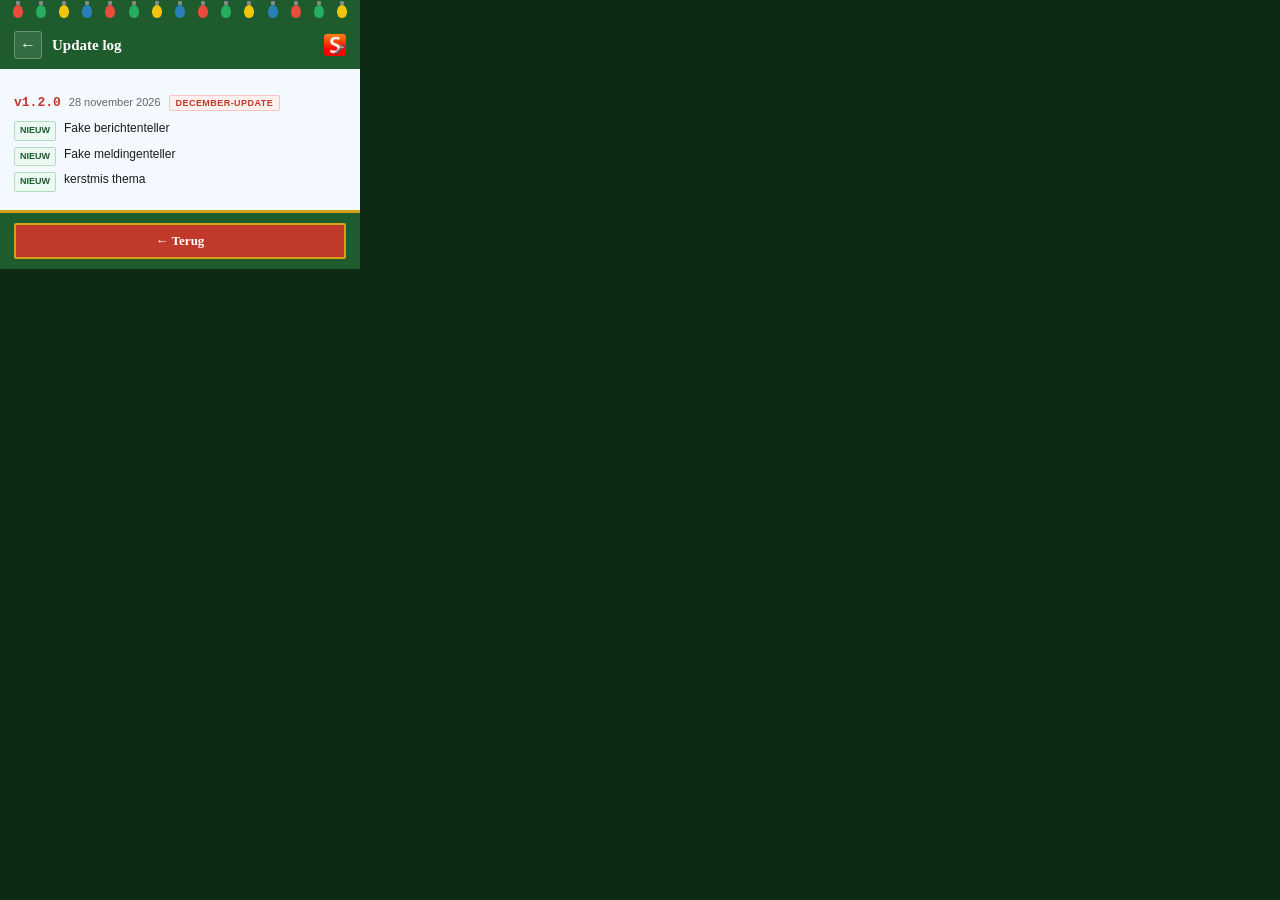
<file: popup/update.html>
<!DOCTYPE html>
<html lang="nl">
<head>
  <meta charset="UTF-8" />
  <title>Smartschool Mod – Update log</title>
  <link rel="stylesheet" href="popup.css" />
  <style>
    body { width: 360px; }

    /* Sneeuw ook hier */
    .snow { position: fixed; top: 0; left: 0; right: 0; pointer-events: none; z-index: 999; display: flex; justify-content: space-around; }
    .snow span { color: #fff; font-size: 11px; opacity: 0; animation: val linear infinite; }
    .snow span:nth-child(1)  { animation-duration: 5.1s; animation-delay: 0.0s; }
    .snow span:nth-child(2)  { animation-duration: 6.3s; animation-delay: 0.6s; }
    .snow span:nth-child(3)  { animation-duration: 4.8s; animation-delay: 1.2s; }
    .snow span:nth-child(4)  { animation-duration: 7.0s; animation-delay: 0.3s; }
    .snow span:nth-child(5)  { animation-duration: 5.5s; animation-delay: 1.8s; }
    .snow span:nth-child(6)  { animation-duration: 6.1s; animation-delay: 0.9s; }
    .snow span:nth-child(7)  { animation-duration: 4.4s; animation-delay: 2.1s; }
    .snow span:nth-child(8)  { animation-duration: 5.9s; animation-delay: 0.4s; }
    .snow span:nth-child(9)  { animation-duration: 7.2s; animation-delay: 1.5s; }
    .snow span:nth-child(10) { animation-duration: 5.0s; animation-delay: 2.8s; }
    .snow span:nth-child(11) { animation-duration: 6.6s; animation-delay: 0.1s; }
    .snow span:nth-child(12) { animation-duration: 4.9s; animation-delay: 3.2s; }

    /* Header */
    .updates-header {
      display: flex;
      align-items: center;
      gap: 10px;
      background: var(--groen);
      padding: 10px 14px;
    }
    .updates-header a {
      display: flex;
      align-items: center;
      justify-content: center;
      width: 28px;
      height: 28px;
      border: 1px solid rgba(255,255,255,0.25);
      border-radius: 3px;
      background: rgba(255,255,255,0.1);
      color: #fff;
      text-decoration: none;
      font-size: 16px;
      flex-shrink: 0;
      transition: background .12s;
    }
    .updates-header a:hover { background: rgba(255,255,255,0.22); }
    .updates-header strong {
      font-family: Georgia, serif;
      font-size: 15px;
      color: #fff;
      flex: 1;
    }
    .updates-header img { border-radius: 3px; }

    /* Lichtjes ook hier */
    .lights {
      display: flex;
      justify-content: space-around;
      align-items: center;
      padding: 5px 6px 3px;
      background: var(--groen);
    }
    .bulb {
      display: inline-block;
      width: 10px; height: 13px;
      border-radius: 50% 50% 45% 45%;
      position: relative;
    }
    .bulb::before {
      content: "";
      position: absolute;
      top: -4px; left: 3px;
      width: 4px; height: 4px;
      background: #888;
      border-radius: 1px;
    }
    .bulb.r { background: #e74c3c; animation: knipperR 1.4s ease-in-out infinite; }
    .bulb.g { background: #27ae60; animation: knipperG 1.7s ease-in-out infinite; animation-delay: .3s; }
    .bulb.y { background: #f1c40f; animation: knipperY 1.5s ease-in-out infinite; animation-delay: .6s; }
    .bulb.b { background: #2980b9; animation: knipperB 1.9s ease-in-out infinite; animation-delay: .1s; }

    /* Content */
    .updates-body {
      padding: 14px 14px 6px;
      background: var(--sneeuw);
    }

    .update-entry {
      padding: 12px 0;
      border-bottom: 1px solid #c8dac0;
    }
    .update-entry:last-child { border-bottom: none; }

    .update-top {
      display: flex;
      align-items: baseline;
      gap: 8px;
      margin-bottom: 8px;
      flex-wrap: wrap;
    }
    .update-version {
      font-size: 13px;
      font-weight: 700;
      color: var(--rood);
      font-family: "Courier New", monospace;
    }
    .update-date {
      font-size: 11px;
      color: var(--muted);
    }
    .update-badge {
      font-size: 9px;
      font-weight: 700;
      text-transform: uppercase;
      letter-spacing: .05em;
      padding: 2px 6px;
      border-radius: 2px;
    }
    .badge-major { background: #fdf0ef; color: var(--rood);  border: 1px solid #f5c5c0; }
    .badge-minor { background: #eef5ff; color: #2d5fb8;      border: 1px solid #c0d4f5; }
    .badge-fix   { background: #edfaf3; color: var(--groen); border: 1px solid #b0dcc0; }

    .update-changes {
      list-style: none;
      display: flex;
      flex-direction: column;
      gap: 4px;
    }
    .update-changes li {
      display: flex;
      gap: 8px;
      font-size: 12px;
      color: #1a1a1a;
      line-height: 1.5;
    }
    .change-tag {
      font-size: 9px;
      font-weight: 700;
      text-transform: uppercase;
      padding: 2px 5px;
      flex-shrink: 0;
      margin-top: 2px;
      border-radius: 2px;
    }
    .tag-new    { background: #edfaf3; color: var(--groen); border: 1px solid #b0dcc0; }
    .tag-fix    { background: #eef5ff; color: #2d5fb8;      border: 1px solid #c0d4f5; }
    .tag-remove { background: #fdf0ef; color: var(--rood);  border: 1px solid #f5c5c0; }
    .tag-change { background: #f8f0ff; color: #6b40c4;      border: 1px solid #d8b8f5; }

    /* Onderste balk */
    .updates-footer {
      padding: 10px 14px;
      background: var(--groen);
      border-top: 3px solid var(--goud);
    }
    .back-btn {
      display: block;
      width: 100%;
      background: var(--rood);
      color: #fff;
      border: 2px solid var(--goud);
      padding: 8px;
      font-family: Georgia, serif;
      font-size: 13px;
      font-weight: 700;
      text-align: center;
      text-decoration: none;
      border-radius: 2px;
      cursor: pointer;
      transition: background .12s;
    }
    .back-btn:hover { background: var(--rood2); }
  </style>
</head>
<body>

  <div class="snow" aria-hidden="true">
    <span>❄</span><span>❅</span><span>❆</span><span>❄</span><span>❅</span>
    <span>❆</span><span>❄</span><span>❅</span><span>❆</span><span>❄</span>
    <span>❅</span><span>❆</span>
  </div>

  <main>

    <div class="lights" aria-hidden="true">
      <span class="bulb r"></span><span class="bulb g"></span><span class="bulb y"></span>
      <span class="bulb b"></span><span class="bulb r"></span><span class="bulb g"></span>
      <span class="bulb y"></span><span class="bulb b"></span><span class="bulb r"></span>
      <span class="bulb g"></span><span class="bulb y"></span><span class="bulb b"></span>
      <span class="bulb r"></span><span class="bulb g"></span><span class="bulb y"></span>
    </div>

    <div class="updates-header">
      <a href="popup.html" title="Terug">←</a>
      <strong>Update log</strong>
      <img src="../icons/icon48.png" alt="" width="22" height="22" />
    </div>

    <div class="updates-body">

      <div class="update-entry">
        <div class="update-top">
          <span class="update-version">v1.2.0</span>
          <span class="update-date">28 november 2026</span>
          <span class="update-badge badge-major">december-update</span>
        </div>
        <ul class="update-changes">
          <li><span class="change-tag tag-new">Nieuw</span>Fake berichtenteller</li>
          <li><span class="change-tag tag-new">Nieuw</span>Fake meldingenteller</li>
          <li><span class="change-tag tag-new">Nieuw</span>kerstmis thema</li>
        </ul>
      </div>

    </div>

    <div class="updates-footer">
      <a class="back-btn" href="popup.html">← Terug</a>
    </div>

  </main>
</body>
</html>
</file>
<file: popup/popup.css>
/* Smartschool Mod – Kerst popup */
*, *::before, *::after { box-sizing: border-box; margin: 0; padding: 0; }

:root {
  --rood:    #c0392b;
  --rood2:   #a93226;
  --groen:   #1e5c2e;
  --groen2:  #2e7d42;
  --goud:    #d4a017;
  --goud2:   #f0c040;
  --sneeuw:  #f4f8ff;
  --ink:     #1a1a1a;
  --muted:   #666;
  --lijn:    #c8dac0;
}

/* ════════════════════════════════
   SNEEUW
   ════════════════════════════════ */
@keyframes val {
  0%   { transform: translateY(-20px) translateX(0);   opacity: 0; }
  5%   { opacity: 1; }
  95%  { opacity: 0.7; }
  100% { transform: translateY(640px) translateX(20px); opacity: 0; }
}

body {
  width: 320px;
  min-height: 100px;
  background: #0d2b14;
  font-family: "Segoe UI", Arial, sans-serif;
  font-size: 13px;
  color: var(--ink);
  overflow-x: hidden;
  position: relative;
}

.snow {
  position: fixed;
  top: 0; left: 0; right: 0;
  pointer-events: none;
  z-index: 999;
  display: flex;
  justify-content: space-around;
}
.snow span {
  color: #fff;
  font-size: 11px;
  opacity: 0;
  animation: val linear infinite;
}
.snow span:nth-child(1)  { animation-duration: 5.1s; animation-delay: 0.0s; }
.snow span:nth-child(2)  { animation-duration: 6.3s; animation-delay: 0.6s; }
.snow span:nth-child(3)  { animation-duration: 4.8s; animation-delay: 1.2s; }
.snow span:nth-child(4)  { animation-duration: 7.0s; animation-delay: 0.3s; }
.snow span:nth-child(5)  { animation-duration: 5.5s; animation-delay: 1.8s; }
.snow span:nth-child(6)  { animation-duration: 6.1s; animation-delay: 0.9s; }
.snow span:nth-child(7)  { animation-duration: 4.4s; animation-delay: 2.1s; }
.snow span:nth-child(8)  { animation-duration: 5.9s; animation-delay: 0.4s; }
.snow span:nth-child(9)  { animation-duration: 7.2s; animation-delay: 1.5s; }
.snow span:nth-child(10) { animation-duration: 5.0s; animation-delay: 2.8s; }
.snow span:nth-child(11) { animation-duration: 6.6s; animation-delay: 0.1s; }
.snow span:nth-child(12) { animation-duration: 4.9s; animation-delay: 3.2s; }
.snow span:nth-child(13) { animation-duration: 5.7s; animation-delay: 1.1s; }
.snow span:nth-child(14) { animation-duration: 6.8s; animation-delay: 2.4s; }
.snow span:nth-child(15) { animation-duration: 5.3s; animation-delay: 0.7s; }

/* ════════════════════════════════
   KERSTLICHTJES
   ════════════════════════════════ */
@keyframes knipperR { 0%,100% { opacity:1; box-shadow: 0 0 6px 2px #e74c3c; } 50% { opacity:.3; box-shadow: none; } }
@keyframes knipperG { 0%,100% { opacity:1; box-shadow: 0 0 6px 2px #27ae60; } 50% { opacity:.3; box-shadow: none; } }
@keyframes knipperY { 0%,100% { opacity:1; box-shadow: 0 0 6px 2px #f1c40f; } 50% { opacity:.3; box-shadow: none; } }
@keyframes knipperB { 0%,100% { opacity:1; box-shadow: 0 0 6px 2px #2980b9; } 50% { opacity:.3; box-shadow: none; } }

.lights {
  display: flex;
  justify-content: space-around;
  align-items: center;
  padding: 5px 6px 3px;
  background: var(--groen);
  position: relative;
}
.lights::before {
  content: "";
  position: absolute;
  bottom: -4px; left: 0; right: 0;
  height: 4px;
  background: repeating-linear-gradient(
    90deg,
    var(--groen) 0px, var(--groen) 10px,
    transparent 10px, transparent 11px
  );
}

.bulb {
  display: inline-block;
  width: 10px;
  height: 13px;
  border-radius: 50% 50% 45% 45%;
  position: relative;
}
.bulb::before {
  content: "";
  position: absolute;
  top: -4px; left: 3px;
  width: 4px; height: 4px;
  background: #888;
  border-radius: 1px;
}
.bulb.r { background: #e74c3c; animation: knipperR 1.4s ease-in-out infinite; }
.bulb.g { background: #27ae60; animation: knipperG 1.7s ease-in-out infinite; animation-delay: .3s; }
.bulb.y { background: #f1c40f; animation: knipperY 1.5s ease-in-out infinite; animation-delay: .6s; }
.bulb.b { background: #2980b9; animation: knipperB 1.9s ease-in-out infinite; animation-delay: .1s; }

/* ════════════════════════════════
   MAIN
   ════════════════════════════════ */
main {
  background: var(--sneeuw);
  margin: 0;
  padding: 0;
  border: none;
}

/* ════════════════════════════════
   HEADER
   ════════════════════════════════ */
header {
  background: var(--groen);
  padding: 10px 14px;
  display: flex;
  align-items: center;
  justify-content: space-between;
}

.header-left {
  display: flex;
  align-items: center;
  gap: 8px;
}
.header-left img { border-radius: 4px; }
header strong {
  font-family: Georgia, serif;
  font-size: 15px;
  color: #fff;
  letter-spacing: .01em;
}

.header-btns { display: flex; align-items: center; gap: 5px; }

.btn-icon {
  display: flex;
  align-items: center;
  justify-content: center;
  width: 28px; height: 28px;
  border: 1px solid rgba(255,255,255,0.25);
  border-radius: 3px;
  background: rgba(255,255,255,0.1);
  cursor: pointer;
  color: #fff;
  padding: 0;
  transition: background .12s;
}
.btn-icon:hover { background: rgba(255,255,255,0.22); }

/* ════════════════════════════════
   BANNER
   ════════════════════════════════ */
.victorini-banner {
  background: var(--rood);
  color: #fff;
  font-size: 11px;
  text-align: center;
  padding: 5px 10px;
  letter-spacing: .01em;
}
.victorini-banner strong { color: var(--goud2); font-weight: 700; }

/* ════════════════════════════════
   TABS
   ════════════════════════════════ */
.tabs {
  display: flex;
  background: #fff;
  border-bottom: 2px solid var(--lijn);
}
.tab {
  flex: 1;
  padding: 8px 4px;
  background: none;
  border: none;
  border-bottom: 3px solid transparent;
  margin-bottom: -2px;
  cursor: pointer;
  font-size: 12px;
  font-weight: 600;
  color: var(--muted);
  font-family: "Segoe UI", Arial, sans-serif;
  transition: color .12s;
}
.tab:hover  { color: var(--groen); }
.tab.active { color: var(--rood); border-bottom-color: var(--rood); }

/* ════════════════════════════════
   TAB CONTENT
   ════════════════════════════════ */
.tab-content {
  display: none;
  flex-direction: column;
  gap: 6px;
  padding: 12px 14px;
  background: var(--sneeuw);
}
.tab-content.active { display: flex; }

/* ════════════════════════════════
   LABELS
   ════════════════════════════════ */
.eyebrow {
  margin-top: 6px;
  font-size: 10px;
  font-weight: 700;
  letter-spacing: .07em;
  text-transform: uppercase;
  color: var(--groen);
}
.eyebrow:first-child { margin-top: 0; }

.field-hint {
  font-size: 11px;
  color: var(--muted);
  margin-top: -3px;
}

/* ════════════════════════════════
   INPUTS
   ════════════════════════════════ */
input[type="text"],
input[type="number"],
textarea {
  width: 100%;
  border: 1px solid #c8d8c0;
  padding: 6px 8px;
  font-family: "Segoe UI", Arial, sans-serif;
  font-size: 13px;
  color: var(--ink);
  background: #fff;
  outline: none;
  border-radius: 2px;
  resize: vertical;
}
input[type="text"]:focus,
input[type="number"]:focus,
textarea:focus { border-color: var(--rood); outline: none; }

select {
  width: 100%;
  border: 1px solid #c8d8c0;
  padding: 6px 8px;
  font-family: "Segoe UI", Arial, sans-serif;
  font-size: 13px;
  color: var(--ink);
  background: #fff;
  outline: none;
  border-radius: 2px;
  cursor: pointer;
}
select:focus { border-color: var(--rood); }

/* ════════════════════════════════
   AVATAR
   ════════════════════════════════ */
.avatar-row { display: flex; align-items: center; gap: 10px; }
.avatar-wrap {
  width: 46px; height: 46px;
  border-radius: 50%;
  border: 2px solid var(--rood);
  background: #fff;
  display: flex; align-items: center; justify-content: center;
  overflow: hidden; flex-shrink: 0;
}
.avatar-wrap img { width: 100%; height: 100%; object-fit: cover; }
.avatar-btns { display: flex; flex-direction: column; gap: 3px; }

/* ════════════════════════════════
   FAVICON
   ════════════════════════════════ */
.favicon-row { display: flex; align-items: center; gap: 10px; }
.favicon-preview {
  width: 32px; height: 32px;
  border: 1px solid #c8d8c0;
  background: #fff;
  display: flex; align-items: center; justify-content: center;
  flex-shrink: 0; overflow: hidden; border-radius: 2px;
}
.favicon-preview img { width: 100%; height: 100%; object-fit: contain; }
.favicon-btns { display: flex; align-items: center; gap: 5px; flex-wrap: wrap; }

/* ════════════════════════════════
   COUNTER GRID
   ════════════════════════════════ */
.counter-grid { display: flex; flex-direction: column; gap: 4px; }
.counter-row  { display: flex; align-items: center; gap: 8px; }
.counter-label { font-size: 12px; color: var(--ink); width: 110px; flex-shrink: 0; }
.counter-row input[type="number"] { width: 80px; flex-shrink: 0; }

/* ════════════════════════════════
   KLEUREN
   ════════════════════════════════ */
.color-row { display: flex; align-items: center; gap: 7px; margin-bottom: 4px; }
input[type="color"] {
  width: 32px; height: 26px;
  padding: 1px 2px;
  border: 1px solid #c8d8c0;
  border-radius: 2px;
  cursor: pointer; background: #fff; flex-shrink: 0;
}
.color-hex { font-size: 12px; font-family: "Courier New", monospace; color: var(--muted); flex: 1; }

.presets { display: flex; flex-wrap: wrap; gap: 5px; margin-bottom: 6px; }
.preset {
  width: 18px; height: 18px;
  border-radius: 50%;
  border: 2px solid transparent;
  padding: 0; cursor: pointer; outline: none;
  box-shadow: 0 1px 3px rgba(0,0,0,.3);
  transition: transform .1s;
}
.preset:hover { transform: scale(1.3); }
.preset.active { border-color: #333; box-shadow: 0 0 0 2px #fff, 0 0 0 4px #333; }

/* ════════════════════════════════
   HIDE LIST
   ════════════════════════════════ */
#hideList { display: flex; flex-direction: column; gap: 3px; margin-bottom: 3px; }
.hide-tag {
  display: flex; align-items: center; justify-content: space-between;
  background: #fff; border: 1px solid #c8d8c0;
  padding: 3px 7px; font-size: 11px;
  font-family: "Courier New", monospace; border-radius: 2px;
}
.hide-tag button {
  background: none; border: none; cursor: pointer;
  color: var(--rood); font-size: 12px; padding: 0 2px; line-height: 1;
}
.hide-add-row { display: flex; gap: 5px; }
.hide-add-row input { flex: 1; }

/* ════════════════════════════════
   PICK KNOP
   ════════════════════════════════ */
.btn-pick {
  width: 100%;
  background: var(--groen);
  color: #fff;
  border: none;
  padding: 7px;
  font-family: "Segoe UI", Arial, sans-serif;
  font-size: 12px;
  font-weight: 600;
  cursor: pointer;
  border-radius: 2px;
  transition: background .12s;
  text-align: center;
}
.btn-pick:hover { background: var(--groen2); }
.btn-pick.actief {
  background: var(--goud);
  color: #1a1a1a;
  animation: pulseGoud 1s ease-in-out infinite;
}
@keyframes pulseGoud {
  0%, 100% { opacity: 1; }
  50%       { opacity: .7; }
}

/* ════════════════════════════════
   DANGER ZONE
   ════════════════════════════════ */
.danger-zone {
  padding-top: 10px; margin-top: 4px;
  border-top: 1px dashed #c8d8c0;
}

/* ════════════════════════════════
   BUTTONS
   ════════════════════════════════ */
.btn-outline {
  background: #fff;
  color: var(--groen);
  border: 1px solid var(--groen);
  padding: 4px 10px;
  font-family: "Segoe UI", Arial, sans-serif;
  font-size: 12px; font-weight: 600;
  cursor: pointer; border-radius: 2px; white-space: nowrap;
  transition: background .1s;
}
.btn-outline:hover { background: #e8f5e8; }

.btn-link {
  background: none; border: none;
  color: var(--muted);
  font-family: "Segoe UI", Arial, sans-serif;
  font-size: 11px; cursor: pointer;
  text-decoration: underline; padding: 0;
  flex-shrink: 0; white-space: nowrap;
}
.btn-link:hover { color: var(--groen); }

.btn-link-danger {
  background: none; border: none;
  color: var(--rood);
  font-family: "Segoe UI", Arial, sans-serif;
  font-size: 12px; font-weight: 600;
  cursor: pointer; padding: 4px 6px; white-space: nowrap;
}
.btn-link-danger:hover { text-decoration: underline; }

.btn-danger {
  width: 100%; background: #fff;
  color: var(--rood); border: 1px solid var(--rood);
  padding: 7px;
  font-family: "Segoe UI", Arial, sans-serif;
  font-size: 12px; font-weight: 600;
  cursor: pointer; border-radius: 2px;
}
.btn-danger:hover { background: #fdf0ef; }

/* ════════════════════════════════
   APPLY BAR
   ════════════════════════════════ */
.apply-bar {
  display: flex; flex-direction: column; gap: 5px;
  padding: 12px 14px;
  background: var(--groen);
  border-top: 3px solid var(--goud);
}

.btn-apply {
  width: 100%;
  background: var(--rood);
  color: #fff;
  border: 2px solid var(--goud);
  padding: 9px;
  font-family: Georgia, serif;
  font-size: 13px; font-weight: 700;
  cursor: pointer; border-radius: 2px;
  letter-spacing: .02em;
  transition: background .12s;
}
.btn-apply:hover { background: var(--rood2); }

.btn-review {
  display: block; text-align: center; padding: 6px;
  font-family: "Segoe UI", Arial, sans-serif;
  font-size: 11px; font-weight: 600;
  color: rgba(255,255,255,0.7);
  text-decoration: none;
  border: 1px solid rgba(255,255,255,0.2);
  border-radius: 2px;
  transition: color .1s, border-color .1s;
}
.btn-review:hover { color: var(--goud2); border-color: var(--goud2); }

.status {
  font-size: 11px; text-align: center;
  color: rgba(255,255,255,0.8);
  min-height: 14px;
}
.status.success { color: #a8f0b8; }
.status.error   { color: #ffb3b3; }
</file>
